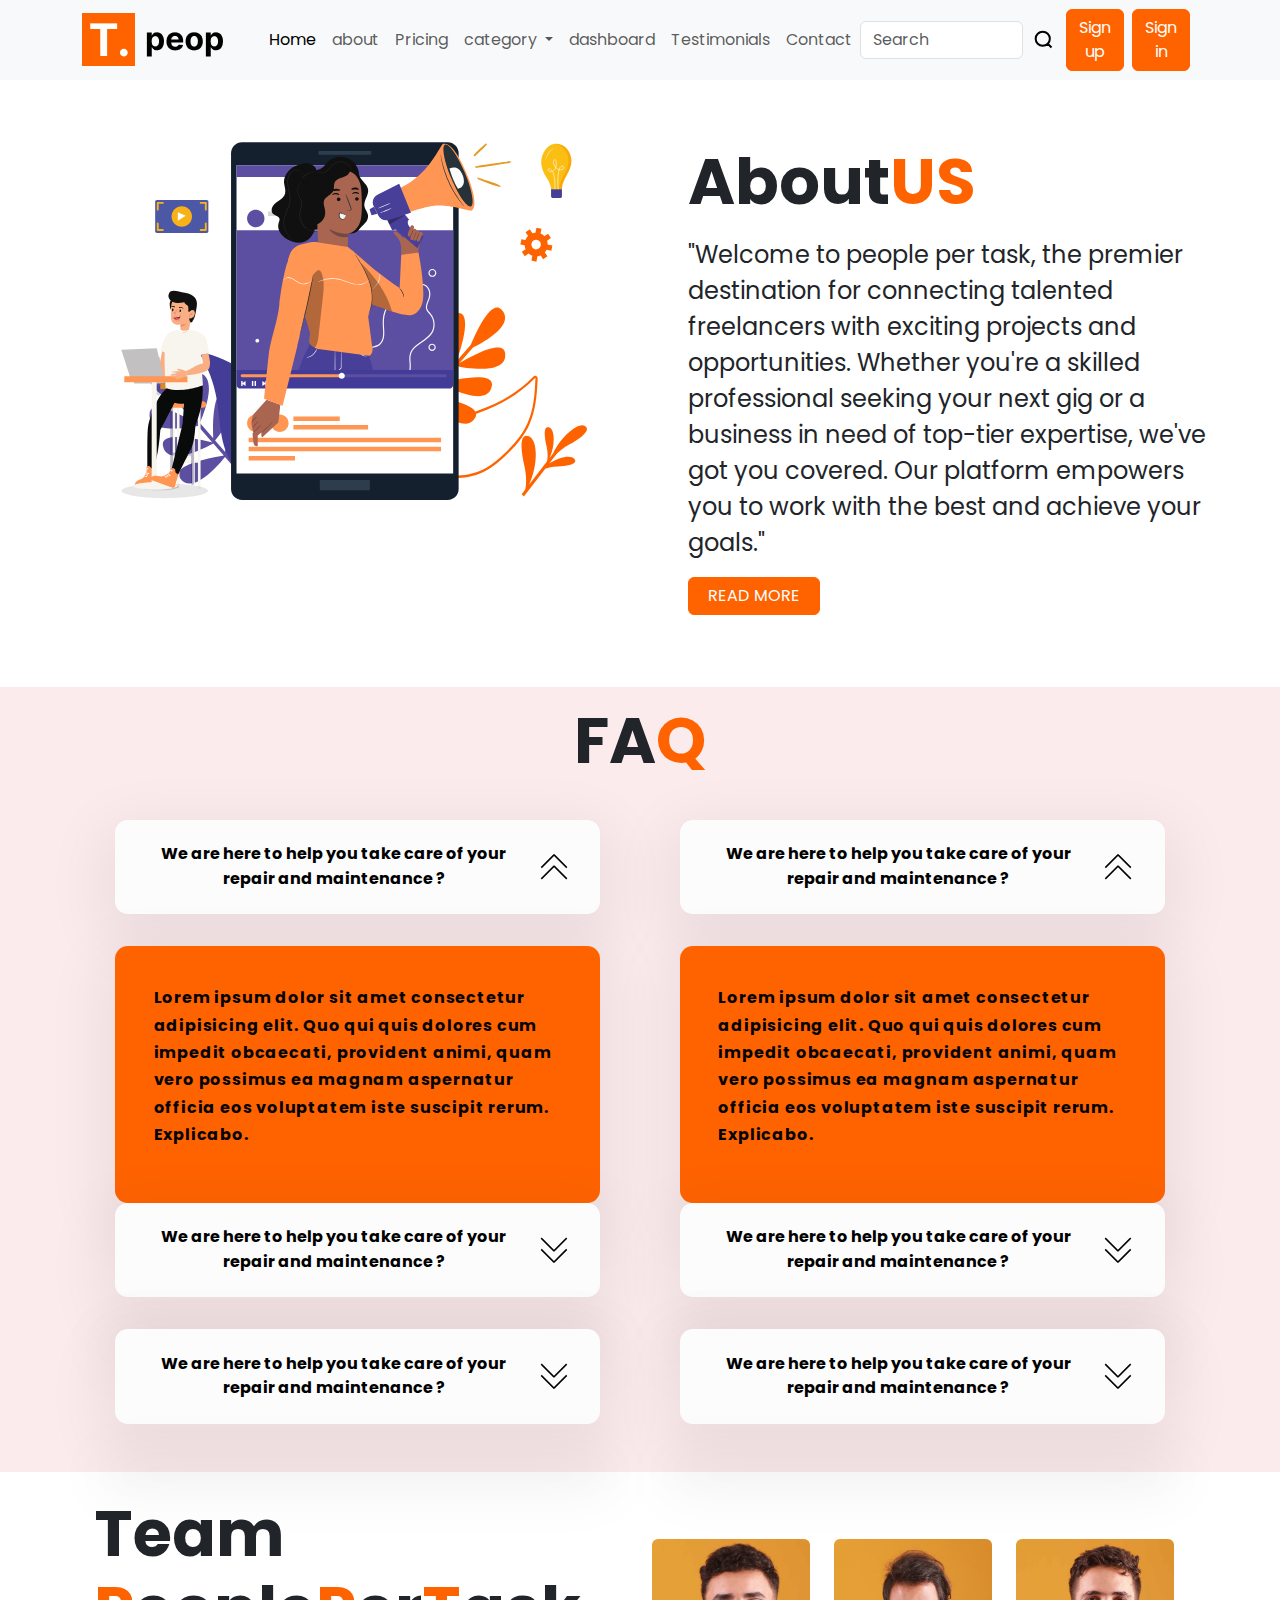
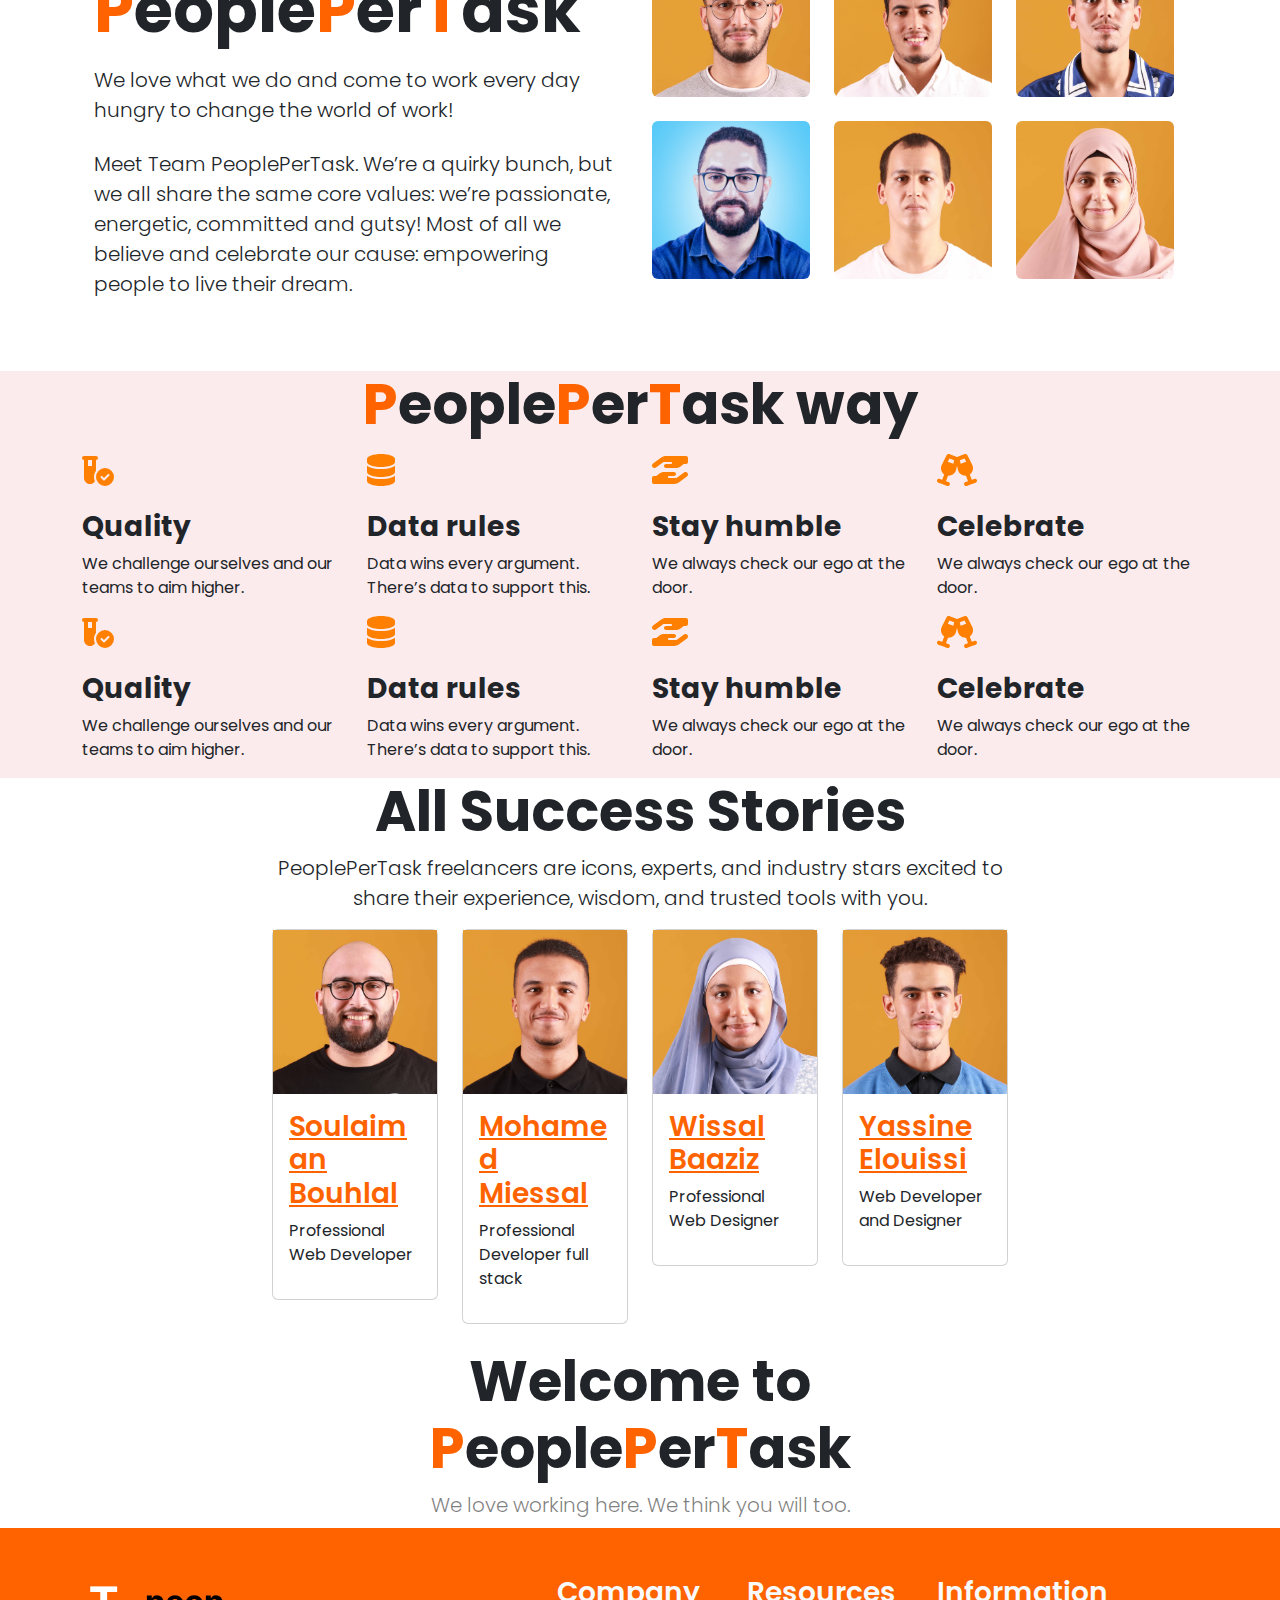
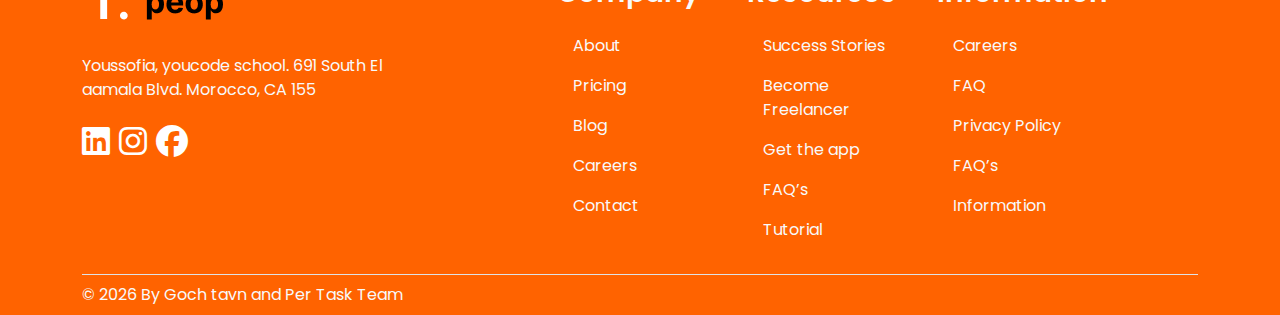
<file: project1234/about.html>
<!DOCTYPE html>
<html lang="en">
<head>
  <meta charset="utf-8">
  <meta name="viewport" content="width=device-width, initial-scale=1">
  <title>People per task</title>

  <!-- style links -->
  <link rel="stylesheet" href="https://cdn.jsdelivr.net/npm/bootstrap@5.3.2/dist/css/bootstrap.min.css">
  <link rel="stylesheet" href="./css/style.css">
  <link rel="stylesheet" href="https://cdnjs.cloudflare.com/ajax/libs/font-awesome/6.4.2/css/all.min.css">
  <link rel="stylesheet" href="./css/about.css">
  <!-- animation links -->
  <link href="https://unpkg.com/aos@2.3.1/dist/aos.css" rel="stylesheet">
  <!-- link for icons -->
  <link href='https://unpkg.com/boxicons@2.1.4/css/boxicons.min.css' rel='stylesheet'>
  <link rel="stylesheet" href="https://cdnjs.cloudflare.com/ajax/libs/font-awesome/6.4.2/css/all.min.css" integrity="sha512-z3gLpd7yknf1YoNbCzqRKc4qyor8gaKU1qmn+CShxbuBusANI9QpRohGBreCFkKxLhei6S9CQXFEbbKuqLg0DA==" crossorigin="anonymous" referrerpolicy="no-referrer" />
</head>
<body>

  <!-- Navbar -->
  <nav class="navbar navbar-expand-lg bg-body-tertiary navbar-postion">
    <div class="container">
      <a class="navbar-brand" href="#"><img src="images/M.png" alt="logo"></a>
      <button class="navbar-toggler" type="button" data-bs-toggle="collapse" data-bs-target="#navbarSupportedContent"
        aria-controls="navbarSupportedContent" aria-expanded="false" aria-label="Toggle navigation">
        <span class="navbar-toggler-icon"></span>
      </button>
      <div class="collapse navbar-collapse" id="navbarSupportedContent">
        <ul class="navbar-nav me-auto mb-2 mb-lg-0">
          <li class="nav-item">
            <a class="nav-link active"  href="index.html">Home</a>
          </li>
          <li class="nav-item">
            <a class="nav-link" href="about.html">about</a>
          </li>
          <li class="nav-item">
            <a class="nav-link" href="pack.html">Pricing</a>
          </li>
          <li class="nav-item dropdown">
            <a class="nav-link dropdown-toggle" href="#" role="button" data-bs-toggle="dropdown" aria-expanded="false">
              category
            </a>
            <ul class="dropdown-menu">
              <li><a class="dropdown-item" href="recherch.html">Ui/Ux</a></li>
              <li><a class="dropdown-item" href="recherch.html">content writing</a></li>
              <li><a class="dropdown-item" href="recherch.html">video editing</a></li>
              <li><a class="dropdown-item" href="recherch.html">Ui/Ux</a></li>
              <li><a class="dropdown-item" href="recherch.html">content writing</a></li>
              <li><a class="dropdown-item" href="recherch.html">video editing</a></li>
            </ul>
          </li>
          <li class="nav-item">
            <a class="nav-link" href="dashboard">dashboard</a>
          </li>
          <li class="nav-item">
            <a class="nav-link" href="index.html#testimonials-key" >Testimonials</a>
          </li>
          <li class="nav-item">
            <a class="nav-link" href="contact.php">Contact</a>
          </li>
        </ul>
        <!--  -->
        <form class="d-flex input-group w-auto">
          <input type="search" class="form-control rounded" placeholder="Search" aria-label="Search"
            aria-describedby="search-addon" />
          <span class="input-group-text border-0" id="search-addon">
            <img src="images/searchicon.svg" alt="">
          </span>
        </form>


        <a class="btn btn-primary me-2 sign-style-color" href="regester.html" role="button">Sign up</a>
        <a class="btn btn-primary me-2 sign-style-color" href="login.html" role="button">Sign in</a>
      </div>
    </div>
  </nav>
    <!--about section-->
    <section class="section_about">
        <div class="p-3 mb-2 bg-body text-body">    
            <div class="row g-0 bg-body-secondary position-relative bg-body">
                <div class="col-md-6 mb-md-0 p-md-4 bg-body">
                <img src="images/aboutimg.svg" class="w-100" alt="Stuck-at-Home-Searching">
                </div>
                <div class="col-md-6 align-items-center p-5 bg-body">
                    <div class="text-content">
                        <div class="text-hero-bold">
                            <h1 class="display-3 fw-bold mb-3 fs-10">About<span class="text-half-orange-effect">US</span></h1>
                        </div>
                        <div class="text-hero-p ">
                            <p class="pe-lg-10 mb-7 fs-4">"Welcome to people per task, the premier destination for connecting talented
                            freelancers with exciting projects and opportunities. Whether you're a skilled professional seeking your
                            next gig or a business in need of top-tier expertise, we've got you covered. Our platform empowers you
                            to work with the best and achieve your goals."</p>
                        </div>
                        <!-- Button trigger modal -->
                        <button type="button" class="btn btn-primary primary-btn-orange col-sm-3" data-bs-toggle="modal" data-bs-target="#staticBackdrop">
                            READ MORE
                        </button>
                    </div>
                    <!-- Modal -->
                    <div class="modal fade" id="staticBackdrop" data-bs-backdrop="static" data-bs-keyboard="false" tabindex="-1" aria-labelledby="staticBackdropLabel" aria-hidden="true">
                        <div class="modal-dialog">
                            <div class="modal-content">
                                <div class="modal-header">
                                    <h3 class="display-3 fw-bold mb-3 fs-2">About<span class="text-half-orange-effect">US</span></h3>
                                    <button type="button" class="btn-close" data-bs-dismiss="modal" aria-label="Close"></button>
                                </div>
                                <div class="modal-body">
                                    <p class="pe-lg-10 mb-7 fs-4">"Welcome to people per task, the premier destination for connecting talented
                                        freelancers with exciting projects and opportunities. Whether you're a skilled professional seeking your
                                        next gig or a business in need of top-tier expertise, we've got you covered. Our platform empowers you
                                        to work with the best and achieve your goals."</p>
                                </div>
                                <div class="modal-footer">
                                <button type="button" class="btn btn-secondary" data-bs-dismiss="modal">Close</button>
                                </div>
                            </div>
                         </div>
                    </div>
                </div>
            </div>  
        </div>
    </section>
    <!-- FAQ section -->
    <section class="faq_section fs-6">
        <h1 class="display-3 fw-bold mb-12 fs-10">FA<span class="text-half-orange-effect">Q</span></h1>
        <div class="faq_body">
            <div class="faq_body1">
                <div class="faq active col-md-12">
                    <div class="question">
                        <span>We are here to help you take care of your repair and maintenance ?</span>
                        <img src="images/down.svg" alt="down icon">
                    </div>
                    <div class="ansre">
                        <p>Lorem ipsum dolor sit amet consectetur adipisicing elit. Quo qui quis dolores cum impedit obcaecati, provident animi, quam vero possimus ea magnam aspernatur officia eos voluptatem iste suscipit rerum. Explicabo.</p>
                    </div>
                </div>
                <div class="faq col-md-12">
                    <div class="question">
                        <span>We are here to help you take care of your repair and maintenance ?</span>
                        <img src="images/down.svg" alt="down icon">
                    </div>
                    <div class="ansre">
                        <p>We are here to help you take care of your repair and maintenance ?We are here to help you take care
                            of your repair and maintenance ?We are here to help you take care of your repair and maintenance
                            maintenance ?We are here to help you take care of your repair and maintenance ?We are here to help
                            you take care of your repair and maintenance ?We are here to help you take care of your repair and
                            maintenance ?We are here to help you take care of your repair and maintenance maintenance ?We are
                            here to help you take care of your repair and maintenance ?</p>
                    </div>
                </div>
                <div class="faq col-md-12">
                    <div class="question">
                        <span>We are here to help you take care of your repair and maintenance ?</span>
                        <img src="images/down.svg" alt="down icon">
                    </div>
                    <div class="ansre">
                        <p>We are here to help you take care of your repair and maintenance ?We are here to help you take care
                            of your repair and maintenance ?We are here to help you take care of your repair and maintenance
                            maintenance ?We are here to help you take care of your repair and maintenance ?We are here to help
                            you take care of your repair and maintenance ?We are here to help you take care of your repair and
                            maintenance ?We are here to help you take care of your repair and maintenance maintenance ?We are
                            here to help you take care of your repair and maintenance ?</p>
                    </div>
                </div>
            </div>
            <div class="faq_body2">
                <div class="faq active col-md-12">
                    <div class="question">
                        <span>We are here to help you take care of your repair and maintenance ?</span>
                        <img src="images/down.svg" alt="down icon">
                    </div>
                    <div class="ansre">
                        <p>Lorem ipsum dolor sit amet consectetur adipisicing elit. Quo qui quis dolores cum impedit obcaecati, provident animi, quam vero possimus ea magnam aspernatur officia eos voluptatem iste suscipit rerum. Explicabo.</p>
                    </div>
                </div>
                <div class="faq col-md-12">
                    <div class="question">
                        <span>We are here to help you take care of your repair and maintenance ?</span>
                        <img src="images/down.svg" alt="down icon">
                    </div>
                    <div class="ansre">
                        <p>We are here to help you take care of your repair and maintenance ?We are here to help you take care
                            of your repair and maintenance ?We are here to help you take care of your repair and maintenance
                            maintenance ?We are here to help you take care of your repair and maintenance ?We are here to help
                            you take care of your repair and maintenance ?We are here to help you take care of your repair and
                            maintenance ?We are here to help you take care of your repair and maintenance maintenance ?We are
                            here to help you take care of your repair and maintenance ?</p>
                    </div>
                </div>
                <div class="faq col-md-12">
                    <div class="question">
                        <span>We are here to help you take care of your repair and maintenance ?</span>
                        <img src="images/down.svg" alt="down icon">
                    </div>
                    <div class="ansre">
                        <p>We are here to help you take care of your repair and maintenance ?We are here to help you take care
                            of your repair and maintenance ?We are here to help you take care of your repair and maintenance
                            maintenance ?We are here to help you take care of your repair and maintenance ?We are here to help
                            you take care of your repair and maintenance ?We are here to help you take care of your repair and
                            maintenance ?We are here to help you take care of your repair and maintenance maintenance ?We are
                            here to help you take care of your repair and maintenance ?</p>
                    </div>
                </div>
            </div>
        </div>    
    </section>
<!-- team section -------------------------------------------------------------------------------------------------->
    <section class="team_section">    
        <div class="py-8 bg-white">
            <div class="container ">
                <div class="row align-items-center">
                    <!-- para -->
                    <div class="col-xl-6 col-lg-6 col-12 p-md-4">
                        <div class="mb-5  ">
                            <h1 class="display-3 fw-bold mb-3 fs-10">Team <span class="text-half-orange-effect">P</span>eople<span class="text-half-orange-effect">P</span>er<span class="text-half-orange-effect">T</span>ask</h1>
                            <p class="lead mb-4 pe-xl-12 ">We love what we do and come to work every day hungry to change the world of work! </p>
                            <p class="lead mb-4 pe-xl-12 ">Meet Team PeoplePerTask. We’re a quirky bunch, but we all share the same core values: we’re passionate, energetic, committed and gutsy! Most of all we believe and celebrate our cause: empowering people to live their dream. </p>
                        </div>
                    </div>
                    <div class="col-lg-6 col-12">
                        <div class="row">
                            <div class="row">
                                <div class="col-lg-4 col-md-12 mb-4 mb-lg-0">
                                    <img src="images/929-1697015899.jpg" class="w-100 shadow-1-strong rounded mb-4" alt="Team"/>
                                    <img src="images/12-1665938441.jpg" class="w-100 shadow-1-strong rounded mb-4" alt="Team"/>
                                </div>
                                <div class="col-lg-4 mb-4 mb-lg-0">
                                    <img src="images/878-1697126932.jpg" class="w-100 shadow-1-strong rounded mb-4" alt="Team"/>
                                    <img src="images/885-1697015839.jpg" class="w-100 shadow-1-strong rounded mb-4" alt="Team"/>
                                </div>
                                <div class="col-lg-4 mb-4 mb-lg-0">
                                    <img src="images/908-1697015832.jpg" class="w-100 shadow-1-strong rounded mb-4" alt="Team"/>
                                    <img src="images/926-1697015817.jpg" class="w-100 shadow-1-strong rounded mb-4" alt="Team"/>
                                </div>
                            </div>
                        </div>
                    </div>
                </div>
            </div>
        </div>
    </section>
<!--Quality section ------------------------------------------------------------------------------------------------> 
    <section class="Quality">
        <div class="Quality_section">
            <div class="col-lg-12 col-md-1 col-1 text-center">
                <h2 class="mb-3 display-4 fw-bold text-center fs-12"><span class="text-half-orange-effect">P</span>eople<span class="text-half-orange-effect">P</span>er<span class="text-half-orange-effect">T</span>ask way</h2>
            </div>
            <div class="bg-body">
                <div class="container">
                    <div class="row">
                        <div class="col-md-6 col-lg-3 col-12 fs-1">
                            <div class="mb-6 mb-lg-0 fs-6">
                                <div class="icon-shape icon-lg mb-4"><svg xmlns="http://www.w3.org/2000/svg" height="2em" viewBox="0 0 512 512"><style>svg{fill:#ff8000}</style><path d="M0 64C0 46.3 14.3 32 32 32H96h64 64c17.7 0 32 14.3 32 32s-14.3 32-32 32V266.8c-20.2 28.6-32 63.5-32 101.2c0 25.2 5.3 49.1 14.8 70.8C189.5 463.7 160.6 480 128 480c-53 0-96-43-96-96V96C14.3 96 0 81.7 0 64zM96 96v96h64V96H96zM224 368a144 144 0 1 1 288 0 144 144 0 1 1 -288 0zm211.3-43.3c-6.2-6.2-16.4-6.2-22.6 0L352 385.4l-28.7-28.7c-6.2-6.2-16.4-6.2-22.6 0s-6.2 16.4 0 22.6l40 40c6.2 6.2 16.4 6.2 22.6 0l72-72c6.2-6.2 6.2-16.4 0-22.6z"/></svg></i>
                                </div> 
                                    <!-- icon -->
                                <h3 class="fw-bold">Quality</h3>
                                <p>We challenge ourselves and our teams to aim higher.</p>
                            </div>
                        </div>
                        <div class="col-md-6 col-lg-3 col-12">
                            <div class="mb-6 mb-lg-0 fs-6">
                                <div class="icon-shape icon-lg mb-4"><svg xmlns="http://www.w3.org/2000/svg" height="2em" viewBox="0 0 448 512"><style>svg{fill:#ff8000}</style><path d="M448 80v48c0 44.2-100.3 80-224 80S0 172.2 0 128V80C0 35.8 100.3 0 224 0S448 35.8 448 80zM393.2 214.7c20.8-7.4 39.9-16.9 54.8-28.6V288c0 44.2-100.3 80-224 80S0 332.2 0 288V186.1c14.9 11.8 34 21.2 54.8 28.6C99.7 230.7 159.5 240 224 240s124.3-9.3 169.2-25.3zM0 346.1c14.9 11.8 34 21.2 54.8 28.6C99.7 390.7 159.5 400 224 400s124.3-9.3 169.2-25.3c20.8-7.4 39.9-16.9 54.8-28.6V432c0 44.2-100.3 80-224 80S0 476.2 0 432V346.1z"/></svg>
                                </div>
                                <h3 class="fw-bold">Data rules</h3>
                                <p>Data wins every argument. There’s data to support this.</p>
                            </div>
                        </div>
                        <div class="col-md-6 col-lg-3 col-12">
                            <div class="mb-6 mb-lg-0 fs-6">
                                <div class="icon-shape icon-lg mb-4"><svg xmlns="http://www.w3.org/2000/svg" height="2em" viewBox="0 0 576 512"><style>svg{fill:#ff8000}</style><path d="M7.8 207.7c-13.1-17.8-9.3-42.8 8.5-55.9L142.9 58.5C166.2 41.3 194.5 32 223.5 32H384 544c17.7 0 32 14.3 32 32v64c0 17.7-14.3 32-32 32H507.2l-44.9 36c-22.7 18.2-50.9 28-80 28H304 288 224c-17.7 0-32-14.3-32-32s14.3-32 32-32h64 16c8.8 0 16-7.2 16-16s-7.2-16-16-16H183.4L63.7 216.2c-17.8 13.1-42.8 9.3-55.9-8.5zM382.4 160l0 0 .9 0c-.3 0-.6 0-.9 0zM568.2 304.3c13.1 17.8 9.3 42.8-8.5 55.9L433.1 453.5c-23.4 17.2-51.6 26.5-80.7 26.5H192 32c-17.7 0-32-14.3-32-32V384c0-17.7 14.3-32 32-32H68.8l44.9-36c22.7-18.2 50.9-28 80-28H272h16 64c17.7 0 32 14.3 32 32s-14.3 32-32 32H288 272c-8.8 0-16 7.2-16 16s7.2 16 16 16H392.6l119.7-88.2c17.8-13.1 42.8-9.3 55.9 8.5zM193.6 352l0 0-.9 0c.3 0 .6 0 .9 0z"/></svg>
                                </div>
                                <h3 class="fw-bold">Stay humble</h3>
                                <p>We always check our ego at the door.</p>
                            </div>
                        </div>
                        <div class="col-md-6 col-lg-3 col-12">
                            <div class="mb-6 mb-lg-0 fs-6">
                                <div class="icon-shape icon-lg mb-4"><svg xmlns="http://www.w3.org/2000/svg" height="2em" viewBox="0 0 640 512"><style>svg{fill:#ff8000}</style><path d="M155.6 17.3C163 3 179.9-3.6 195 1.9L320 47.5l125-45.6c15.1-5.5 32 1.1 39.4 15.4l78.8 152.9c28.8 55.8 10.3 122.3-38.5 156.6L556.1 413l41-15c16.6-6 35 2.5 41 19.1s-2.5 35-19.1 41l-71.1 25.9L476.8 510c-16.6 6.1-35-2.5-41-19.1s2.5-35 19.1-41l41-15-31.3-86.2c-59.4 5.2-116.2-34-130-95.2L320 188.8l-14.6 64.7c-13.8 61.3-70.6 100.4-130 95.2l-31.3 86.2 41 15c16.6 6 25.2 24.4 19.1 41s-24.4 25.2-41 19.1L92.2 484.1 21.1 458.2c-16.6-6.1-25.2-24.4-19.1-41s24.4-25.2 41-19.1l41 15 31.3-86.2C66.5 292.5 48.1 226 76.9 170.2L155.6 17.3zm44 54.4l-27.2 52.8L261.6 157l13.1-57.9L199.6 71.7zm240.9 0L365.4 99.1 378.5 157l89.2-32.5L440.5 71.7z"/></svg>
                                </div>
                                <h3 class="fw-bold">Celebrate</h3>
                                <p>We always check our ego at the door.</p>
                            </div>
                        </div>
                    </div>
                </div>
            </div>
        
            <div class="bg-body">
                <div class="container">
                    <div class="row">
                        <div class="col-md-6 col-lg-3 col-12 fs-1">
                            <div class="mb-6 mb-lg-0 fs-6">
                                <div class="icon-shape icon-lg mb-4"><svg xmlns="http://www.w3.org/2000/svg" height="2em" viewBox="0 0 512 512"><style>svg{fill:#ff8000}</style><path d="M0 64C0 46.3 14.3 32 32 32H96h64 64c17.7 0 32 14.3 32 32s-14.3 32-32 32V266.8c-20.2 28.6-32 63.5-32 101.2c0 25.2 5.3 49.1 14.8 70.8C189.5 463.7 160.6 480 128 480c-53 0-96-43-96-96V96C14.3 96 0 81.7 0 64zM96 96v96h64V96H96zM224 368a144 144 0 1 1 288 0 144 144 0 1 1 -288 0zm211.3-43.3c-6.2-6.2-16.4-6.2-22.6 0L352 385.4l-28.7-28.7c-6.2-6.2-16.4-6.2-22.6 0s-6.2 16.4 0 22.6l40 40c6.2 6.2 16.4 6.2 22.6 0l72-72c6.2-6.2 6.2-16.4 0-22.6z"/></svg></i>
                                </div> 
                                    <!-- icon -->
                                <h3 class="fw-bold">Quality</h3>
                                <p>We challenge ourselves and our teams to aim higher.</p>
                            </div>
                        </div>
                        <div class="col-md-6 col-lg-3 col-12">
                            <div class="mb-6 mb-lg-0 fs-6">
                                <div class="icon-shape icon-lg mb-4"><svg xmlns="http://www.w3.org/2000/svg" height="2em" viewBox="0 0 448 512"><style>svg{fill:#ff8000}</style><path d="M448 80v48c0 44.2-100.3 80-224 80S0 172.2 0 128V80C0 35.8 100.3 0 224 0S448 35.8 448 80zM393.2 214.7c20.8-7.4 39.9-16.9 54.8-28.6V288c0 44.2-100.3 80-224 80S0 332.2 0 288V186.1c14.9 11.8 34 21.2 54.8 28.6C99.7 230.7 159.5 240 224 240s124.3-9.3 169.2-25.3zM0 346.1c14.9 11.8 34 21.2 54.8 28.6C99.7 390.7 159.5 400 224 400s124.3-9.3 169.2-25.3c20.8-7.4 39.9-16.9 54.8-28.6V432c0 44.2-100.3 80-224 80S0 476.2 0 432V346.1z"/></svg>
                                </div>
                                <h3 class="fw-bold">Data rules</h3>
                                <p>Data wins every argument. There’s data to support this.</p>
                            </div>
                        </div>
                        <div class="col-md-6 col-lg-3 col-12">
                            <div class="mb-6 mb-lg-0 fs-6">
                                <div class="icon-shape icon-lg mb-4"><svg xmlns="http://www.w3.org/2000/svg" height="2em" viewBox="0 0 576 512"><style>svg{fill:#ff8000}</style><path d="M7.8 207.7c-13.1-17.8-9.3-42.8 8.5-55.9L142.9 58.5C166.2 41.3 194.5 32 223.5 32H384 544c17.7 0 32 14.3 32 32v64c0 17.7-14.3 32-32 32H507.2l-44.9 36c-22.7 18.2-50.9 28-80 28H304 288 224c-17.7 0-32-14.3-32-32s14.3-32 32-32h64 16c8.8 0 16-7.2 16-16s-7.2-16-16-16H183.4L63.7 216.2c-17.8 13.1-42.8 9.3-55.9-8.5zM382.4 160l0 0 .9 0c-.3 0-.6 0-.9 0zM568.2 304.3c13.1 17.8 9.3 42.8-8.5 55.9L433.1 453.5c-23.4 17.2-51.6 26.5-80.7 26.5H192 32c-17.7 0-32-14.3-32-32V384c0-17.7 14.3-32 32-32H68.8l44.9-36c22.7-18.2 50.9-28 80-28H272h16 64c17.7 0 32 14.3 32 32s-14.3 32-32 32H288 272c-8.8 0-16 7.2-16 16s7.2 16 16 16H392.6l119.7-88.2c17.8-13.1 42.8-9.3 55.9 8.5zM193.6 352l0 0-.9 0c.3 0 .6 0 .9 0z"/></svg>
                                </div>
                                <h3 class="fw-bold">Stay humble</h3>
                                <p>We always check our ego at the door.</p>
                            </div>
                        </div>
                        <div class="col-md-6 col-lg-3 col-12">
                            <div class="mb-6 mb-lg-0 fs-6">
                                <div class="icon-shape icon-lg mb-4"><svg xmlns="http://www.w3.org/2000/svg" height="2em" viewBox="0 0 640 512"><style>svg{fill:#ff8000}</style><path d="M155.6 17.3C163 3 179.9-3.6 195 1.9L320 47.5l125-45.6c15.1-5.5 32 1.1 39.4 15.4l78.8 152.9c28.8 55.8 10.3 122.3-38.5 156.6L556.1 413l41-15c16.6-6 35 2.5 41 19.1s-2.5 35-19.1 41l-71.1 25.9L476.8 510c-16.6 6.1-35-2.5-41-19.1s2.5-35 19.1-41l41-15-31.3-86.2c-59.4 5.2-116.2-34-130-95.2L320 188.8l-14.6 64.7c-13.8 61.3-70.6 100.4-130 95.2l-31.3 86.2 41 15c16.6 6 25.2 24.4 19.1 41s-24.4 25.2-41 19.1L92.2 484.1 21.1 458.2c-16.6-6.1-25.2-24.4-19.1-41s24.4-25.2 41-19.1l41 15 31.3-86.2C66.5 292.5 48.1 226 76.9 170.2L155.6 17.3zm44 54.4l-27.2 52.8L261.6 157l13.1-57.9L199.6 71.7zm240.9 0L365.4 99.1 378.5 157l89.2-32.5L440.5 71.7z"/></svg>
                                </div>
                                <h3 class="fw-bold">Celebrate</h3>
                                <p>We always check our ego at the door.</p>
                            </div>
                        </div>
                    </div>
                </div>
            </div>
        </div>
    </section>
<!-- team freelancer ------------------------------------------------------------------------------------------------>
    <section class="freelancer_section">
        <div class="py-8">
            <div class="container">
                <div class="row mb-8 justify-content-center">
                    <div class="col-lg-8 col-md-12 col-12 text-center">
                    <h2 class="mb-2 display-4 fw-bold">All Success Stories</h2>
                    <p class="lead">PeoplePerTask freelancers are icons, experts, and industry stars excited to share their experience, wisdom, and trusted tools with you.</p>
                    </div>
                </div>
                <!-- row -->
                <div class="row justify-content-center">
                    <div class="col-xl-2 col-lg-4 col-md-6 col-12">
                        <!-- card -->
                        <div class="card mb-4">
                            <!-- img -->
                            <div class="card-img-top">
                                <img src="images/857-1697015907.jpg" alt="" class="img-fluid">
                            </div>
                            <!-- card body -->
                            <div class="card-body">
                                <h3 class="fw-semibold"> <a href="#" class="text-inherit text-half-orange-effect">Soulaiman Bouhlal</a></h3>
                                <p class="mb-3">Professional Web Developer</p>
                            </div>
                        </div>
                    </div>
                    <div class="col-xl-2 col-lg-4 col-md-6 col-12">
                        <!-- card -->
                        <div class="card mb-4">
                            <!-- img -->
                            <div class="card-img-top">
                                <img src="images/921-1697015877.jpg" alt="" class="img-fluid">
                            </div>
                            <!-- card body -->
                            <div class="card-body">
                                <h3 class="fw-semibold"><a href="#" class="text-inherit text-half-orange-effect">Mohamed Miessal</a></h3>
                                <p class="mb-3">Professional Developer full stack</p>
                            </div>
                        </div>
                    </div>
                    <div class="col-xl-2 col-lg-4 col-md-6 col-12">
                        <!-- card -->
                        <div class="card mb-4">
                            <!-- img -->
                            <div class="card-img-top">
                                <img src="images/923-1697015917.jpg" alt="" class="img-fluid">
                            </div>
                            <!-- card body -->
                            <div class="card-body">
                                <h3 class="fw-semibold"><a href="#" class="text-inherit text-half-orange-effect">Wissal Baaziz</a></h3>
                                <p class="mb-3">Professional Web Designer</p>
                            </div>
                        </div>
                    </div>
                    <div class="col-xl-2 col-lg-3 col-md-6 col-12 d-lg-none d-xl-block">
                        <!-- card -->
                        <div class="card mb-4">
                            <!-- img -->
                            <div class="card-img-top">
                                <img src="images/946-1697015937.jpg" alt="" class="img-fluid">
                            </div>
                            <!-- card body -->
                            <div class="card-body">
                                <h3 class="fw-semibold"><a href="#" class="text-inherit text-half-orange-effect">Yassine Elouissi</a></h3>
                                <p class="mb-3">Web Developer and Designer</p>
                            </div>
                        </div>
                    </div>
                </div>
            </div>
        </div>
    </section>
<!-- welcome section ------------------------------------------------------------------------------------------------>
<section class="py-lg-14 py-8">
    <div class="container">
      <div class="row justify-content-center">
        <div class="col-lg-6 col-md-12 col-12">
            <h1 class="display-4 fw-bold text text-center">Welcome to <span class="text-half-orange-effect">P</span>eople<span class="text-half-orange-effect">P</span>er<span class="text-half-orange-effect">T</span>ask 
            </h1>
            <p class="text-black-50 mb-2 lead text text-center">
                We love working here. We think you will too.
            </p>
        </div>
      </div>
    </div>
</section>
<!-- footer -->
<footer class="pt-lg-10 pt-5 footer footer-color">
    <div class="container">
    <div class="row">
     <div class="col-lg-4 col-md-6 col-12">
        <!-- about company -->
        <div class="mb-4">
           <img src="images/M.png" alt="" class="logo-inverse ">
           <div class="mt-4 text-light">
              <p>Youssofia, youcode school.
                691 South El aamala Blvd.
                Morocco, CA 155
                </p>
              <!-- social media -->
              <div class="fs-2">
                <i class="fa-brands fa-linkedin" style="color: #ffff;"></i>
                <i class="fa-brands fa-instagram" style="color: #ffff;"></i>
                <i class="fa-brands fa-facebook" style="color: #ffff;"></i>
              </div>
           </div>
        </div>
     </div>
     <div class="offset-lg-1 col-lg-2 col-md-3 col-6">
        <div class="mb-4">
           <!-- list -->
           <h3 class="fw-semibold text-light mb-3">Company</h3>
           <ul class="list-unstyled nav nav-footer flex-column nav-x-0">
              <li><a href="#" class="nav-link text-light">About</a></li>
              <li><a href="#" class="nav-link text-light">Pricing</a></li>
              <li><a href="#" class="nav-link text-light">Blog</a></li>
              <li><a href="#" class="nav-link text-light">Careers</a></li>
              <li><a href="#" class="nav-link text-light">Contact</a></li>
           </ul>
        </div>
     </div>
     <div class="col-lg-2 col-md-3 col-6">
      <div class="mb-4">
         <h3 class="fw-semibold text-light mb-3">Resources</h3>
         <ul class="list-unstyled nav nav-footer flex-column nav-x-0">
            <li><a href="#" class="nav-link text-light">Success Stories </a></li>
            <li><a href="#" class="nav-link text-light">Become Freelancer</a></li>
            <li><a href="#" class="nav-link text-light">Get the app</a></li>
            <li><a href="about.html" class="nav-link text-light">FAQ’s</a></li>
            <li><a href="#" class="nav-link text-light">Tutorial</a></li>
         </ul>
      </div>
   </div>
   <div class="col-lg-2 col-md-3 col-6">
    <div class="mb-4">
       <h3 class="fw-semibold text-light mb-3">Information</h3>
       <ul class="list-unstyled nav nav-footer flex-column nav-x-0">
          <li><a href="#" class="nav-link text-light">Careers
          </a></li>
          <li><a href="about.html" class="nav-link text-light">FAQ</a></li>
          <li><a href="#" class="nav-link text-light">Privacy Policy </a></li>
          <li><a href="about.html" class="nav-link text-light">FAQ’s</a></li>
          <li><a href="#" class="nav-link text-light">Information</a></li>
       </ul>
    </div>
  </div>
  
    </div>
    <div class="row align-items-center g-0 border-top py-2 mt-6">
     <!-- Desc -->
     <div class="col-lg-4 col-md-5 col-12">
        <span class="text-light">
           ©
           <span id="copyright" class="text-light">
              <script>document.getElementById('copyright').appendChild(document.createTextNode(new Date().getFullYear()))</script>
              <span class="text-light">By Goch tavn and Per Task Team</span>
           </span>
  
        </span>
     </div>
    </div>
    </div>
    </footer>
      <!-- js file -->
      <script src="./javascript/about.js"></script>
  <!-- bootstrap js link -->
  <script src="https://cdn.jsdelivr.net/npm/bootstrap@5.3.2/dist/js/bootstrap.bundle.min.js"
    integrity="sha384-C6RzsynM9kWDrMNeT87bh95OGNyZPhcTNXj1NW7RuBCsyN/o0jlpcV8Qyq46cDfL"
    crossorigin="anonymous"></script>
  <!-- animation -->
  <link href="https://unpkg.com/aos@2.3.1/dist/aos.css" rel="stylesheet">
</body>
</html>
</file>
<file: project1234/css/style.css>
@import url('https://fonts.googleapis.com/css2?family=Poppins:wght@100;200;300;400;600;700;800&family=Roboto:wght@400;500;700&display=swap');


*{
    padding: 0;
    margin: 0;
    text-decoration: none;
    box-sizing: border-box;
    list-style: none;
    font-family: 'Poppins', serif;
    scroll-behavior: smooth;
 }
:root {
    --medorange: #FF9654;
    --primaryorange: #FF6300;
    --secondaryorange: #FCEBEC;
    --black:#18191A;
    --white:#FFFFFF;
    --hovercolor:#0D3B66;
}

#sidebar{
  height: 100%;
}
.bg-primaryorange{
   background-color: #FF6300;
}


.sign-style-color{
    background-color: var(--primaryorange);
    border-color: var(--primaryorange);
}

.sign-style-color:hover {
    background-color: var(--hovercolor);
    border-color: var(--hovercolor);
  }
  .text-content{
    display: flex;
    flex-direction: column;
    justify-content: space-between;
  }
.primary-btn-orange,
.sign-style-color{
    background-color: var(--primaryorange);
    border-color: var(--primaryorange);
  }
  .text-half-orange-effect{
    color: var(--primaryorange);
  }
  .category-card-style{
    background-color: var(--secondaryorange);
    border: none;
    transition: transform 0.2s;
  }
  .category-card-style:hover{
    border: 2px solid var(--primaryorange);
    background-color:var(--white);
    transform: scale(1.1);
  }

  .mrgntop{
    margin-top: 2rem;
  }
  .contact-background{
    background-color: var(--secondaryorange);
  }

.section-famous-freelancers,.hero{
  background-color:var(--secondaryorange);
}
.z-index-modifier{
  z-index: 10;
}
.carousel-button-color{
  background-color: var(--primaryorange);
  border-color: var(--primaryorange);
}
.footer-color{
  background-color: var(--primaryorange);
}
@media screen and (max-width: 768px) {
  .card-flex{
    display: flex !important;
    flex-direction: column !important;
    text-align: center;
    align-items: center;
  }

}

.display-none-import{
  display: none !important;
}
@keyframes slide-animate{
  50%{
     top: 40%;
     right: 65%;
  }
  100%{
     top: 50%;
     right: 50%;

  }  
}

@keyframes fade-in-out{
  0%{
     opacity: 1;
     
  }
  50%{
     opacity: 0;
  }  
}
@keyframes rotate {
  0%{
    transform: rotate(0deg)  scale(1);
    }
    50%{
      
      transform: rotate(360deg)  scale(1.5);    
    }
    100%{
      transform: rotate(0deg)  scale(1);
    }
  }

@keyframes scale-and-rotateY {
    0% {
      transform: rotate(-4deg);
    }
    25% {
      transform: rotate(10deg);
    }
    50% {
      transform: rotate(5deg);
    }
    75% {
      transform: rotate(8deg);
    }
    100% {
      transform: rotate(-4deg);
    }
  }
  @keyframes slide-animate{
    25%{
       top: 50%;
       left: 10%;
    }
    50%{
      top: 10%;
      left: 0%;
    }
    75%{
      top: 5%;
      left: 20%;  
    }
    100%{
       top: 30%;
       left: 80%;
 
    }   
 }
 @keyframes slide-animate2{
  25%{
     top: 10%;
     left: 100%;
  }

  100%{
     top: 30%;
     left: 30%;

  }  
  
}
@keyframes slide-animate3{
  25%{
    top: 90%;
    right: 80%;
  }
  50%{

    top: 5%;
    left: 20%; 
  }
  75%{
    top: 10%;
    left: 0%;
  }
  100%{

     top: 90%;
     left: 20%;
  }  
}
#setting-icon-animation{
  animation: rotate 5s ease-in-out  infinite;  
  animation-delay: 1s;
}
#flower-img-animation{
  animation: scale-and-rotateY 5s ease-in-out  infinite ;
}
#flower-small-animation,#flowerxl-img-animation{
  animation: scale-and-rotateY 5s ease-in-out  infinite;
}
.scale-hero-img{
  transition: transform 0.2s;
}
#circles-animation1,#testimontial-animation1{
  top: 30%;
  left: 80%;
  transform: translate(50%,-50%);
  animation: slide-animate 30s  infinite;
  animation-delay: 5s;
}
#circles-animation2{
  top: 90%;
  left: 20%;
  transform: translate(50%,-50%);
  animation: slide-animate3 30s  infinite;

}
#circles-animation3,#testimontial-animation2{

  top: 30%;
  left: 30%;
  transform: translate(-50%,50%);
  animation: slide-animate2 20s  infinite;
  animation-delay: 3s;
}
.card-pricing-color{
  background-color: var(--primaryorange);
}
</file>
<file: project1234/css/about.css>
/* about section */

/* FAQ */
.faq_section {
    display: flex;
    flex-direction: column;
    align-items: center;
    padding: 1rem 9%;
    background: #FCEBEC;
    gap: 2rem;
}
.faq {
    display: flex;
    flex-direction: column;
    gap: 2rem;
}
.question {
    width: 100%;
    cursor: pointer;
    padding: 1.4rem;
    border-radius: 0.8rem;
    background: #FCFCFC;
    box-shadow: 0px 18px 58px 16px rgba(0, 0, 0, 0.06);
    display: flex;
    align-items: center;
    justify-content: space-between;
}
.question img {
    width: 3rem;
    height: 3rem;
    transition: transform 0.5s ease;
}
.question span {
    color: rgb(0, 0, 0);
    text-align: center;
    font-family: Poppins, sans-serif;
    font-size: 1rem;
    line-height: 155.556%;
    font-weight: 700;
}
.ansre {
    border-radius: 0.8rem;
    background: #FF6300;
    box-shadow: 0px 18px 58px 16px rgba(0, 0, 0, 0.06);
    max-height: 0;
    overflow: hidden;
    transition: max-height 0.9s ease;
}
.ansre p {
    padding: 2.4rem;
    color: #060505;
    font-family: 'Poppins', sans-serif;
    font-size: 1rem;
    font-weight: 700;
    line-height: 171.429%;
    letter-spacing: 0.05rem;
}
.faq.active .ansre {
    max-height: 40rem;
    transition: max-height 0.9s ease;
}
.faq.active .question img {
    transform: rotate(180deg);
    transition: transform 0.5s ease;
}
.faq_bady1{
    display: flex;
    flex-direction: column;
    width: 50%;
    gap: 2rem;  
}
.faq_bady2{
    display: flex;
    flex-direction: column;
    width: 50%;
    gap: 2rem;  
}
.bg_0{
    background-color: unset !important;
}
.faq_body{
    display: flex;
    justify-content: space-between;
    gap: 5rem;
}
.Quality_section{
    background-color: #FCEBEC;
}
.bg-body{
    --bs-bg-opacity: 0;
}

/* read more */
.close{
   border-radius: 8px;
   background: #126291;
   width: 219px;
   height: 64px;
   color: #F9F8F9;
   font-family: Poppins;
   font-size: 22px;
   font-style: normal;
   font-weight: 600;
   justify-content: center;
}
.close:hover{
   cursor: pointer;
}
.open:hover{
   cursor: pointer;
}
.modal{     
   padding: 30px 50px;
   /* width: 700px; */
   border: #FFF;
   /* box-shadow: 0 0 1em rgb(0, 0, .3); */
}
.read{
   width: 19rem;
   height: 8rem;
   flex-shrink: 0;
   border-radius: 0.8rem;
   background: #094B72;
   color: #F9F8F9;
   font-family: Plus Jakarta Sans;
   font-size: 1.6rem;
   font-weight: 700;
   line-height: 140.5%;
   letter-spacing: 1.28px;
}
.modalis h2{
   font-size: 2.6rem;
   font-family:Plus Jakarta Sans;
   color: #000;
   font-weight: 700;
   line-height: 140.5%;
   letter-spacing: 1.28px;
}
.modalis p{
   font-size: 2rem;
   font-family:Poppins;
   color: #000;
}
.close{
   width: 8rem;
   height: 4rem;
   flex-shrink: 0;
   border-radius: 0.8rem;
   background: #094B72;
   color: #F9F8F9;
   font-family: Plus Jakarta Sans;
   font-size: 1.6rem;
   font-weight: 700;
   line-height: 140.5%;
   letter-spacing: 1.28px;
}
@media screen and (max-width: 767px){
    .faq_body{
        display: block;
        flex-direction: column;
    }
}
</file>
